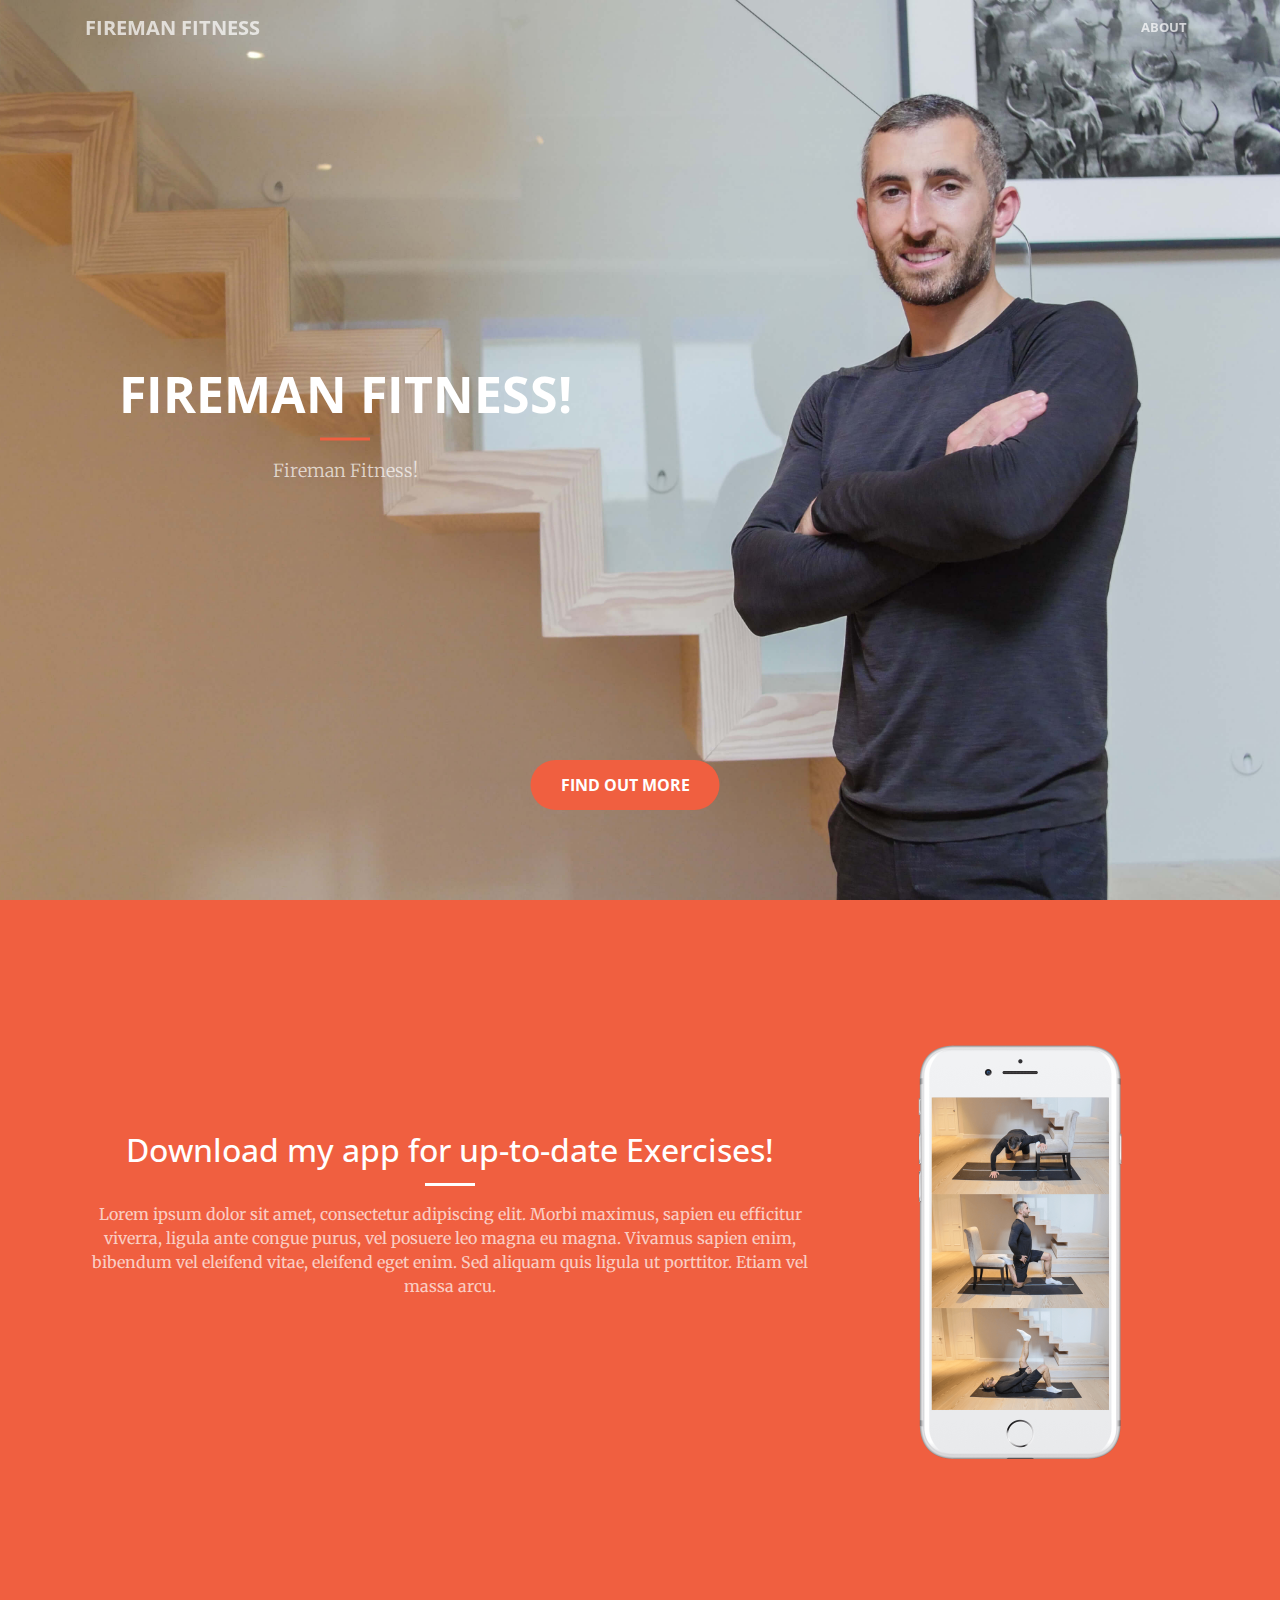
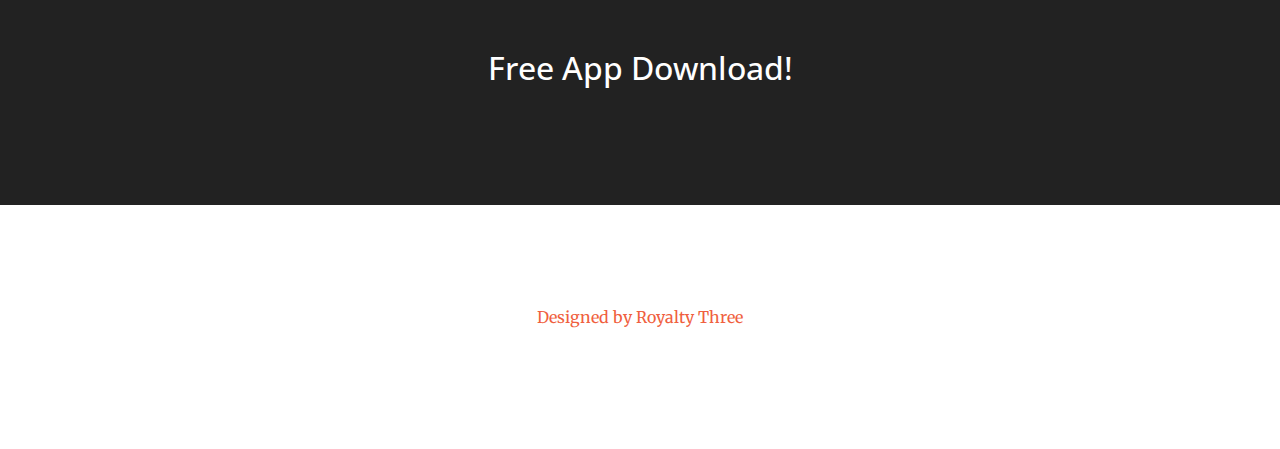
<file: fireman/index.html>
<!DOCTYPE html>
<html lang="en">

  <head>

  <meta charset="utf-8">
  <meta name="viewport" content="width=device-width, initial-scale=1, shrink-to-fit=no">
  <meta name="description" content="">
  <meta name="author" content="">

  <title>Fireman Fitness -   Welcome!
</title>

  <!-- Bootstrap core CSS -->
  <link href="vendor/bootstrap/css/bootstrap.min.css" rel="stylesheet">

  <!-- Custom fonts for this template -->
  <link href="vendor/font-awesome/css/font-awesome.min.css" rel="stylesheet" type="text/css">
  <link href='https://fonts.googleapis.com/css?family=Open+Sans:300italic,400italic,600italic,700italic,800italic,400,300,600,700,800' rel='stylesheet' type='text/css'>
  <link href='https://fonts.googleapis.com/css?family=Merriweather:400,300,300italic,400italic,700,700italic,900,900italic' rel='stylesheet' type='text/css'>

  <!-- Plugin CSS -->
  <link href="vendor/magnific-popup/magnific-popup.css" rel="stylesheet">

  <!-- Custom styles for this template -->
  <link href="css/main.css" rel="stylesheet">
  <link href="css/theme.css" rel="stylesheet">

</head>

  <body id="page-top">

    <!-- Navigation -->
<nav class="navbar navbar-expand-lg navbar-light fixed-top" id="mainNav">
  <div class="container">
    <a class="navbar-brand js-scroll-trigger" href="#page-top">Fireman Fitness</a>
    <button class="navbar-toggler navbar-toggler-right" type="button" data-toggle="collapse" data-target="#navbarResponsive" aria-controls="navbarResponsive" aria-expanded="false" aria-label="Toggle navigation">
      <span class="navbar-toggler-icon"></span>
    </button>
    <div class="collapse navbar-collapse" id="navbarResponsive">
      <ul class="navbar-nav ml-auto">
        <li class="nav-item">
          <a class="nav-link js-scroll-trigger" href="#about">About</a>
        </li>
        
      </ul>
    </div>
  </div>
</nav>

    <header class="masthead">
  <div class="header-content">
    <div class="container-fluid">
      <div class="row">
        <div class="col-md-6 banner-title">
          <h1 id="homeHeading">  Fireman Fitness!
</h1>
          <hr>
          <p>  Fireman Fitness!
</p>
        </div>
      </dic>
    </div>
  </div>
  </div>
  <div class="container-fluid">
    <div class="row banner-click">
      <a class="btn btn-primary btn-xl js-scroll-trigger" href="#about">Find Out More</a>
    </div>
  </div>
</header>

      <section class="bg-primary" id="about">
    <div class="container">
      <div class="row">
        <div class="col-lg-8 my-auto text-center">
          <h2 class="section-heading text-white">Download my app for up-to-date Exercises!</h2>
          <hr class="light">
          <p class="text-faded">Lorem ipsum dolor sit amet, consectetur adipiscing elit. Morbi maximus, sapien eu efficitur viverra, ligula ante congue purus, vel posuere leo magna eu magna. Vivamus sapien enim, bibendum vel eleifend vitae, eleifend eget enim. Sed aliquam quis ligula ut porttitor. Etiam vel massa arcu.</p>
          <a class="btn btn-default btn-xl sr-button" href="#about">Get Started!</a>
        </div>
        <div class="col-lg-4 mx-auto">
          <img class="img-fluid" src="img/app_portrait.png" />
        </div>
      </div>
    </div>
  </section>

  <div class="call-to-action bg-dark">
    <div class="container text-center">
      <h2>Free App Download!</h2>
      <a class="btn btn-default btn-xl sr-button" href="#">Download Now!</a>
    </div>
  </div>


    <!-- Bootstrap core JavaScript -->
<script src="vendor/jquery/jquery.min.js"></script>
<script src="vendor/popper/popper.min.js"></script>
<script src="vendor/bootstrap/js/bootstrap.min.js"></script>

<!-- Plugin JavaScript -->
<script src="vendor/jquery-easing/jquery.easing.min.js"></script>
<script src="vendor/scrollreveal/scrollreveal.min.js"></script>
<script src="vendor/magnific-popup/jquery.magnific-popup.min.js"></script>

<!-- Custom scripts for this template -->
<script src="js/creative.js"></script>

    <section id="contact">
  <div class="container">
    
    <div class="row">
      <div class="col-md-12 mx-auto text-center">
        <p>
          <a href="royaltythree.co.uk">Designed by Royalty Three</a>
        </p>
      </div>
    </div>
  </div>
</section>

  </body>

</html>
</file>
<file: fireman/css/main.css>
body,
html {
  width: 100%;
  height: 100%;
}

body {
  font-family: 'Merriweather', 'Helvetica Neue', Arial, sans-serif;
}

hr {
  max-width: 50px;
  border-width: 3px;
  border-color: #F05F40;
}

hr.light {
  border-color: white;
}

a {
  color: #F05F40;
  transition: all 0.2s;
}

a:focus, a:hover {
  color: #f05f40;
}

h1,
h2,
h3,
h4,
h5,
h6 {
  font-family: 'Open Sans', 'Helvetica Neue', Arial, sans-serif;
}

p {
  font-size: 16px;
  line-height: 1.5;
  margin-bottom: 20px;
}

.bg-primary {
  background-color: #F05F40 !important;
}

.bg-dark {
  color: white;
  background-color: #222222 !important;
}

.text-faded {
  color: rgba(255, 255, 255, 0.7);
}

section {
  padding: 100px 0;
}

.section-heading {
  margin-top: 0;
}

::-moz-selection {
  color: white;
  background: #222222;
  text-shadow: none;
}

::selection {
  color: white;
  background: #222222;
  text-shadow: none;
}

img::-moz-selection {
  color: white;
  background: transparent;
}

img::selection {
  color: white;
  background: transparent;
}

img::-moz-selection {
  color: white;
  background: transparent;
}

body {
  -webkit-tap-highlight-color: #222222;
}

#mainNav {
  border-color: rgba(34, 34, 34, 0.05);
  background-color: white;
  font-family: 'Open Sans', 'Helvetica Neue', Arial, sans-serif;
  transition: all 0.2s;
}

#mainNav .navbar-brand {
  font-weight: 700;
  text-transform: uppercase;
  color: #F05F40;
  font-family: 'Open Sans', 'Helvetica Neue', Arial, sans-serif;
}

#mainNav .navbar-brand:focus, #mainNav .navbar-brand:hover {
  color: #f05f40;
}

#mainNav .navbar-toggle {
  font-size: 12px;
  font-weight: 700;
  text-transform: uppercase;
  color: #222222;
}

#mainNav .navbar-nav > li.nav-item > a.nav-link:focus,
#mainNav .navbar-nav > li.nav-item > a.nav-link {
  font-size: 13px;
  font-weight: 700;
  text-transform: uppercase;
  color: #222222;
}

#mainNav .navbar-nav > li.nav-item > a.nav-link:focus:hover,
#mainNav .navbar-nav > li.nav-item > a.nav-link:hover {
  color: #F05F40;
}

#mainNav .navbar-nav > li.nav-item > a.nav-link:focus.active,
#mainNav .navbar-nav > li.nav-item > a.nav-link.active {
  color: #F05F40 !important;
  background-color: transparent;
}

#mainNav .navbar-nav > li.nav-item > a.nav-link:focus.active:hover,
#mainNav .navbar-nav > li.nav-item > a.nav-link.active:hover {
  background-color: transparent;
}

@media (min-width: 992px) {
  #mainNav {
    border-color: rgba(255, 255, 255, 0.3);
    background-color: transparent;
  }
  #mainNav .navbar-brand {
    color: rgba(255, 255, 255, 0.7);
  }
  #mainNav .navbar-brand:focus, #mainNav .navbar-brand:hover {
    color: white;
  }
  #mainNav .navbar-nav > li.nav-item > a.nav-link,
  #mainNav .navbar-nav > li.nav-item > a.nav-link:focus {
    color: rgba(255, 255, 255, 0.7);
  }
  #mainNav .navbar-nav > li.nav-item > a.nav-link:hover,
  #mainNav .navbar-nav > li.nav-item > a.nav-link:focus:hover {
    color: white;
  }
  #mainNav.navbar-shrink {
    border-color: rgba(34, 34, 34, 0.05);
    background-color: white;
  }
  #mainNav.navbar-shrink .navbar-brand {
    font-size: 16px;
    color: #F05F40;
  }
  #mainNav.navbar-shrink .navbar-brand:focus, #mainNav.navbar-shrink .navbar-brand:hover {
    color: #f05f40;
  }
  #mainNav.navbar-shrink .navbar-nav > li.nav-item > a.nav-link,
  #mainNav.navbar-shrink .navbar-nav > li.nav-item > a.nav-link:focus {
    color: #222222;
  }
  #mainNav.navbar-shrink .navbar-nav > li.nav-item > a.nav-link:hover,
  #mainNav.navbar-shrink .navbar-nav > li.nav-item > a.nav-link:focus:hover {
    color: #F05F40;
  }
}

header.masthead {
  position: relative;
  width: 100%;
  min-height: auto;
  text-align: center;
  color: white;
  background-image: url("../img/header.jpg");
  background-position: center;
  background-size: cover;
}

header.masthead .header-content {
  position: relative;
  width: 100%;
  padding: 150px 15px 100px;
  text-align: center;
}

header.masthead .header-content .header-content-inner h1 {
  font-size: 30px;
  font-weight: 700;
  margin-top: 0;
  margin-bottom: 0;
  text-transform: uppercase;
}

header.masthead .header-content .header-content-inner hr {
  margin: 30px auto;
}

header.masthead .header-content .header-content-inner p {
  font-size: 16px;
  font-weight: 300;
  margin-bottom: 50px;
  color: rgba(255, 255, 255, 0.7);
}

@media (min-width: 768px) {
  header.masthead {
    height: 100%;
    min-height: 600px;
  }
  header.masthead .header-content {
    position: absolute;
    top: 50%;
    padding: 0 50px;
    -webkit-transform: translateY(-50%);
    transform: translateY(-50%);
  }
  header.masthead .header-content .header-content-inner {
    max-width: 1000px;
    margin-right: auto;
    margin-left: auto;
  }
  header.masthead .header-content .header-content-inner h1 {
    font-size: 50px;
  }
  header.masthead .header-content .header-content-inner p {
    font-size: 18px;
    max-width: 80%;
    margin-right: auto;
    margin-left: auto;
  }
}

.service-box {
  max-width: 400px;
  margin: 50px auto 0;
}

@media (min-width: 992px) {
  .service-box {
    margin: 20px auto 0;
  }
}

.service-box p {
  margin-bottom: 0;
}

.portfolio-box {
  position: relative;
  display: block;
  max-width: 650px;
  margin: 0 auto;
}

.portfolio-box .portfolio-box-caption {
  position: absolute;
  bottom: 0;
  display: block;
  width: 100%;
  height: 100%;
  text-align: center;
  opacity: 0;
  color: white;
  background: rgba(240, 95, 64, 0.9);
  transition: all 0.2s;
}

.portfolio-box .portfolio-box-caption .portfolio-box-caption-content {
  position: absolute;
  top: 50%;
  width: 100%;
  -webkit-transform: translateY(-50%);
  transform: translateY(-50%);
  text-align: center;
}

.portfolio-box .portfolio-box-caption .portfolio-box-caption-content .project-category,
.portfolio-box .portfolio-box-caption .portfolio-box-caption-content .project-name {
  padding: 0 15px;
  font-family: 'Open Sans', 'Helvetica Neue', Arial, sans-serif;
}

.portfolio-box .portfolio-box-caption .portfolio-box-caption-content .project-category {
  font-size: 14px;
  font-weight: 600;
  text-transform: uppercase;
}

.portfolio-box .portfolio-box-caption .portfolio-box-caption-content .project-name {
  font-size: 18px;
}

.portfolio-box:hover .portfolio-box-caption {
  opacity: 1;
}

.portfolio-box:focus {
  outline: none;
}

@media (min-width: 768px) {
  .portfolio-box .portfolio-box-caption .portfolio-box-caption-content .project-category {
    font-size: 16px;
  }
  .portfolio-box .portfolio-box-caption .portfolio-box-caption-content .project-name {
    font-size: 22px;
  }
}

.call-to-action {
  padding: 50px 0;
}

.call-to-action h2 {
  margin: 0 auto 20px;
}

.text-primary {
  color: #F05F40 !important;
}

.no-gutter > [class*='col-'] {
  padding-right: 0;
  padding-left: 0;
}

.btn-default {
  color: #222222;
  border-color: white;
  background-color: white;
}

.btn-default.focus, .btn-default:focus {
  color: #222222;
  border-color: #bfbfbf;
  background-color: #e6e6e6;
}

.btn-default:hover {
  color: #222222;
  border-color: #e0e0e0;
  background-color: #e6e6e6;
}

.btn-default.active, .btn-default:active,
.open > .btn-default.dropdown-toggle {
  color: #222222;
  border-color: #e0e0e0;
  background-color: #e6e6e6;
}

.btn-default.active.focus, .btn-default.active:focus, .btn-default.active:hover, .btn-default:active.focus, .btn-default:active:focus, .btn-default:active:hover,
.open > .btn-default.dropdown-toggle.focus,
.open > .btn-default.dropdown-toggle:focus,
.open > .btn-default.dropdown-toggle:hover {
  color: #222222;
  border-color: #bfbfbf;
  background-color: #d4d4d4;
}

.btn-default.active, .btn-default:active,
.open > .btn-default.dropdown-toggle {
  background-image: none;
}

.btn-default.disabled.focus, .btn-default.disabled:focus, .btn-default.disabled:hover, .btn-default[disabled].focus, .btn-default[disabled]:focus, .btn-default[disabled]:hover,
fieldset[disabled] .btn-default.focus,
fieldset[disabled] .btn-default:focus,
fieldset[disabled] .btn-default:hover {
  border-color: white;
  background-color: white;
}

.btn-default .badge {
  color: white;
  background-color: #222222;
}

.btn-primary {
  color: white;
  border-color: #F05F40;
  background-color: #F05F40;
}

.btn-primary.focus, .btn-primary:focus {
  color: white;
  border-color: #a4270d;
  background-color: #eb3812;
}

.btn-primary:hover {
  color: white;
  border-color: #e13612;
  background-color: #eb3812;
}

.btn-primary.active, .btn-primary:active,
.open > .btn-primary.dropdown-toggle {
  color: white;
  border-color: #e13612;
  background-color: #eb3812;
}

.btn-primary.active.focus, .btn-primary.active:focus, .btn-primary.active:hover, .btn-primary:active.focus, .btn-primary:active:focus, .btn-primary:active:hover,
.open > .btn-primary.dropdown-toggle.focus,
.open > .btn-primary.dropdown-toggle:focus,
.open > .btn-primary.dropdown-toggle:hover {
  color: white;
  border-color: #a4270d;
  background-color: #c93110;
}

.btn-primary.active, .btn-primary:active,
.open > .btn-primary.dropdown-toggle {
  background-image: none;
}

.btn-primary.disabled.focus, .btn-primary.disabled:focus, .btn-primary.disabled:hover, .btn-primary[disabled].focus, .btn-primary[disabled]:focus, .btn-primary[disabled]:hover,
fieldset[disabled] .btn-primary.focus,
fieldset[disabled] .btn-primary:focus,
fieldset[disabled] .btn-primary:hover {
  border-color: #F05F40;
  background-color: #F05F40;
}

.btn-primary .badge {
  color: #F05F40;
  background-color: white;
}

.btn {
  font-weight: 700;
  text-transform: uppercase;
  border: none;
  border-radius: 300px;
  font-family: 'Open Sans', 'Helvetica Neue', Arial, sans-serif;
}

.btn-xl {
  padding: 15px 30px;
}

/*# sourceMappingURL=main.css.map */
</file>
<file: fireman/css/theme.css>
header.masthead {
  background-attachment: fixed;
  background-position: center;
  background-repeat: no-repeat;
  background-size: cover;
}

.banner-title h1 {
  font-size: 30px;
  font-weight: 700;
  margin-top: 0;
  margin-bottom: 0;
  text-transform: uppercase;
}

.banner-title p {
  font-size: 16px;
  font-weight: 300;
  margin-bottom: 50px;
  color: rgba(255, 255, 255, 0.7);
}

@media (min-width: 768px) {
  .banner-title h1 {
    font-size: 50px;
  }
  .banner-title p {
    font-size: 18px;
    max-width: 80%;
    margin-right: auto;
    margin-left: auto;
  }
}

.banner-click {
  position: absolute;
  bottom: 10%;
  left: 50%;
  -webkit-transform: translateX(-50%);
  transform: translateX(-50%);
}

/*# sourceMappingURL=theme.css.map */
</file>
